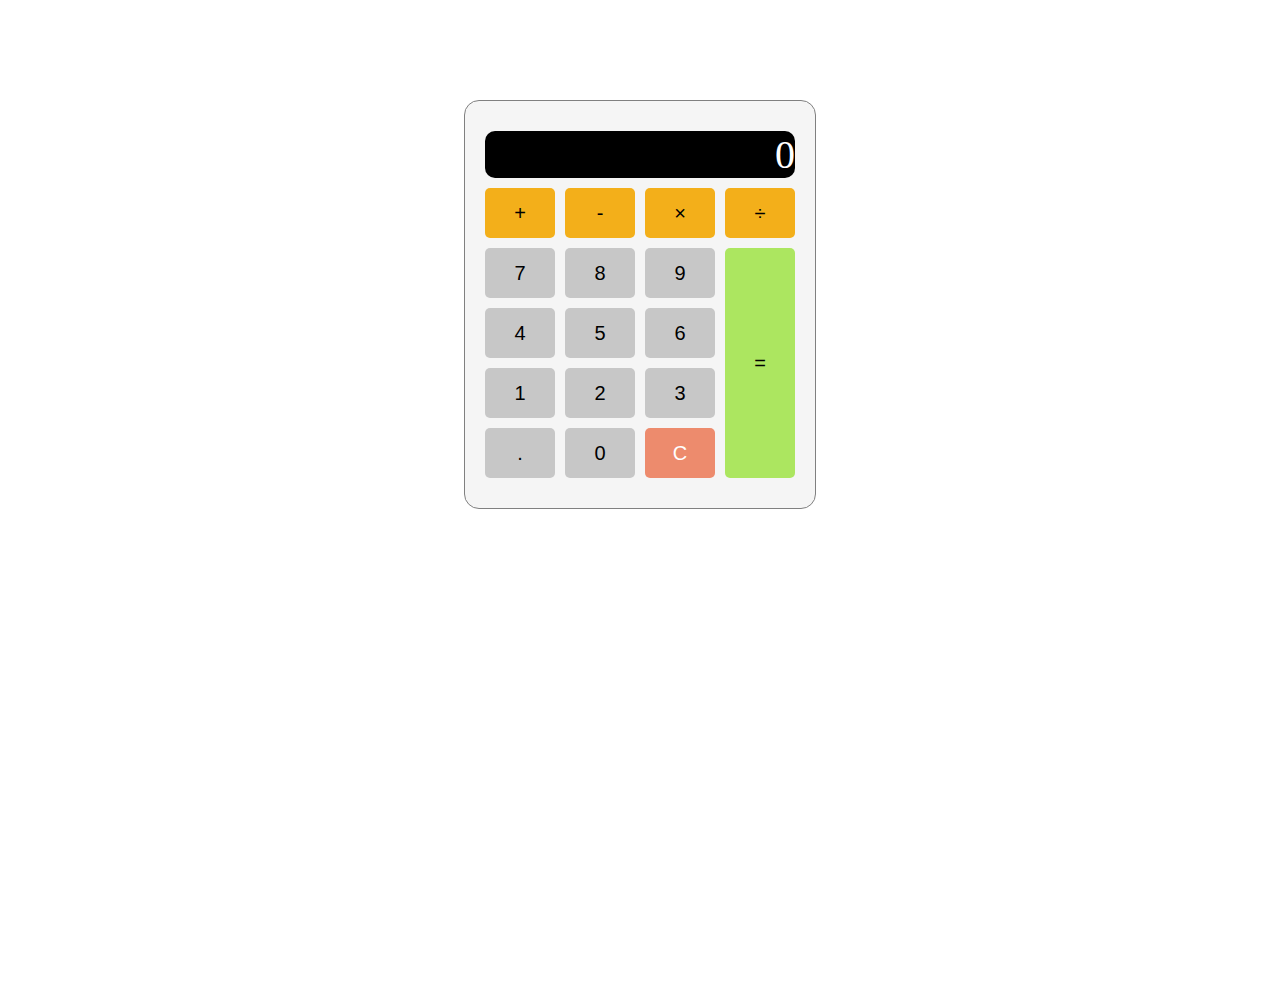
<file: calculator/index.html>
<!DOCTYPE html>
<html lang="en">
<head>
    <meta charset="UTF-8">
    <meta name="viewport" content="width=device-width, initial-scale=1.0">
    <link rel="stylesheet" href="./style.css">
    <title>Calculator</title>
</head>
<body>
    <div class="calculator">
        <div class="calc-gridContainer">
            <div id="calcDisplay">0</div>
            <button value="+" class="operator" onclick="pressedAOperator('+')">+</button>
            <button value="-" class="operator" onclick="pressedAOperator('-')">-</button>
            <button value="*" class="operator" onclick="pressedAOperator('*')">×</button>
            <button value="/" class="operator" onclick="pressedAOperator('/')">÷</button>
            <button value="7" onclick="pressedANumber(7)">7</button>
            <button value="8" onclick="pressedANumber(8)">8</button>
            <button value="9" onclick="pressedANumber(9)">9</button>
            <button value="4" onclick="pressedANumber(4)">4</button>
            <button value="5" onclick="pressedANumber(5)">5</button>
            <button value="6" onclick="pressedANumber(6)">6</button>
            <button value="1" onclick="pressedANumber(1)">1</button>
            <button value="2" onclick="pressedANumber(2)">2</button>
            <button value="3" onclick="pressedANumber(3)">3</button>
            <button value="." onclick="pressedDot('.')">.</button>
            <button value="0" onclick="pressedANumber(0)">0</button>
            <button class="clear" id="clear-btn" onclick="pressedC()">C</button>
            <button class="equal-sign operator" value="=" onclick="pressedEqual()">=</button>
        </div>
    </div>
    <script src="./main.js"></script>
</body>
</html>
</file>
<file: calculator/style.css>
html {
    box-sizing: border-box;
}

body {
    margin: 0;
    min-height: 100vh;
}

.hideNumber {
    display: none;
}

.calculator {
    display: flex;
    justify-content: center;
    align-items: center;
    width: 350px;
    margin: 100px auto;
    background-color: whitesmoke;
    border-radius: 15px;
    padding: 20px 0 20px 0;
    border: 1px solid gray;
}

.calc-gridContainer {
    display: grid;
    grid-template-columns: repeat(4, 70px);
    grid-gap: 10px;
    padding: 10px;
}

#calcDisplay {
    grid-column: 1 / 5;
    background-color: black;
    color: white;
    overflow-x: auto;
    padding: 0;
    font-size: 2.5rem;
    border-radius: 10px;
    text-align: right;
}



button {
    min-height: 50px;
    font-size: 20px;
    font-weight: 100;
    border: none;
    border-radius: 5px;
    cursor: pointer;
    background: rgb(199, 199, 199);
}

button:hover {
    filter: brightness(110%);
  }
  
button:active {
transform: translateY(3px);
}

button:focus {
    outline: none;
}

.operator {
    background: rgba(243, 167, 2, 0.9);
}

.equal-sign {
    grid-column: -2;
    grid-row: 3 / span 4;
    background: rgb(141, 224, 33, 0.7);
}

.clear {
    background: rgba(231, 69, 19, 0.6);
    color: white;
  }
  
  .clear:hover {
    filter: brightness(90%);
  }
</file>
